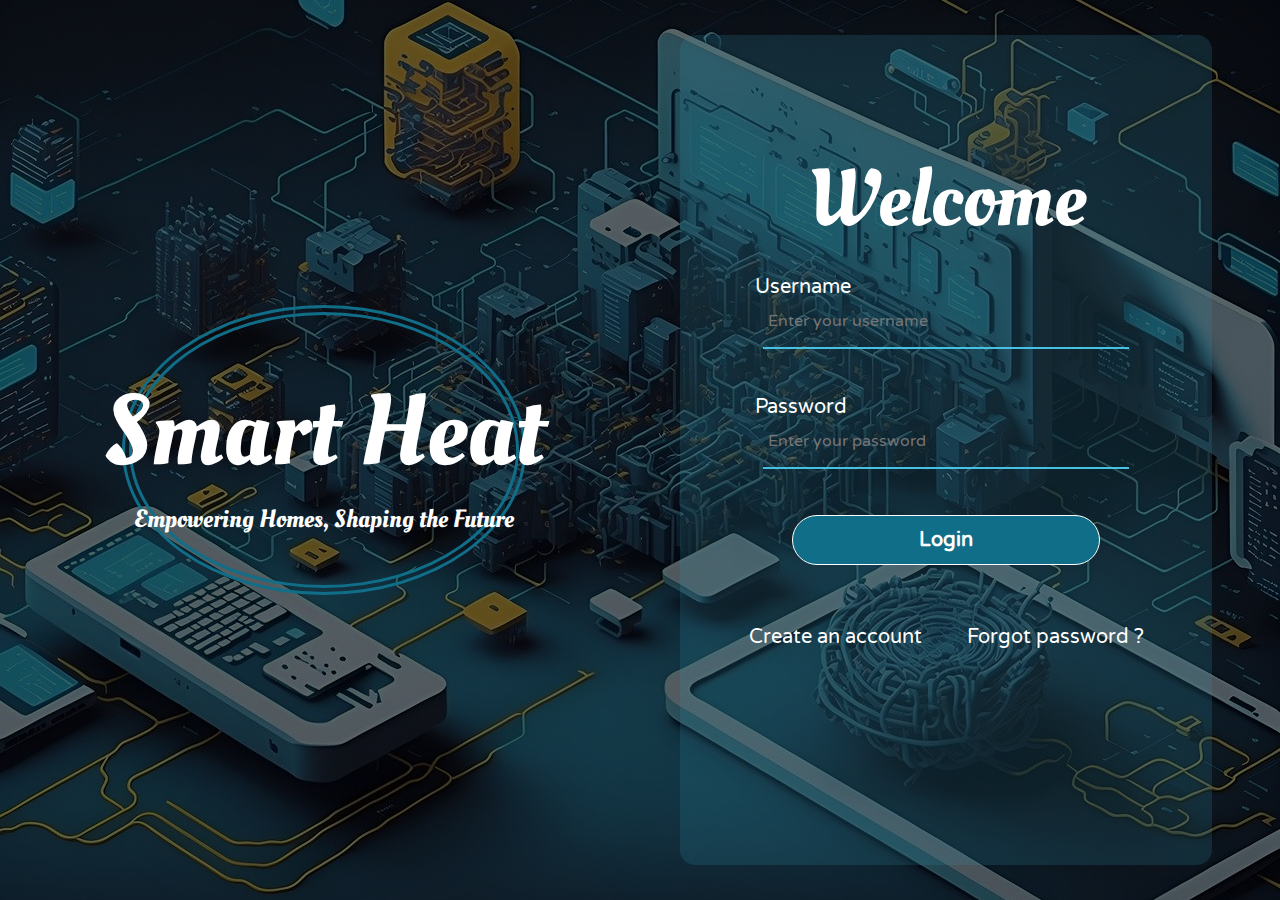
<file: index.html>
<!DOCTYPE html>
<html lang="en">
<head>
    <meta charset="UTF-8">
    <meta name="viewport" content="width=device-width, initial-scale=1.0">
    <link rel="stylesheet" href="CSS_Files/index_css_file.css">
    <title>Smart Heat</title>
</head>
<body> 
    <div class="TitleLogo"> 
        <div class="Border"></div>
        <h1>Smart Heat</h1>
        <p>Empowering Homes, Shaping the Future</p>
    </div>
    
    <div class="LogInContainer">
        <div class="FormBox">
            <h2 class="Message">Welcome</h2>
            <form action="#" id="Form">
                <div class="inputBox">
                    <input type="text" placeholder="Enter your username" id="Username">
                    <label for="email">Username</label>
                    <div class="error"></div>
                </div>
                <div class="inputBox">
                    <input type="text" placeholder="Enter your password" id="Password">
                    <label for="password">Password</label>
                    <div class="error"></div>
                </div>
                <div class="inputBox">
                    <button class="LogIn" type ="submit" id="LogIn">Login</button>
                </div>
                <div class="Links">
                    <a href="#" class="SingUp">Create an account</a>
                    <a href="#" class="ForgotPassword">Forgot password ?</a>
                </div>
            </form>
        </div>
    </div>
    <script src="JS_Files/login_js_file.js"></script>
</body>
</html>
</file>
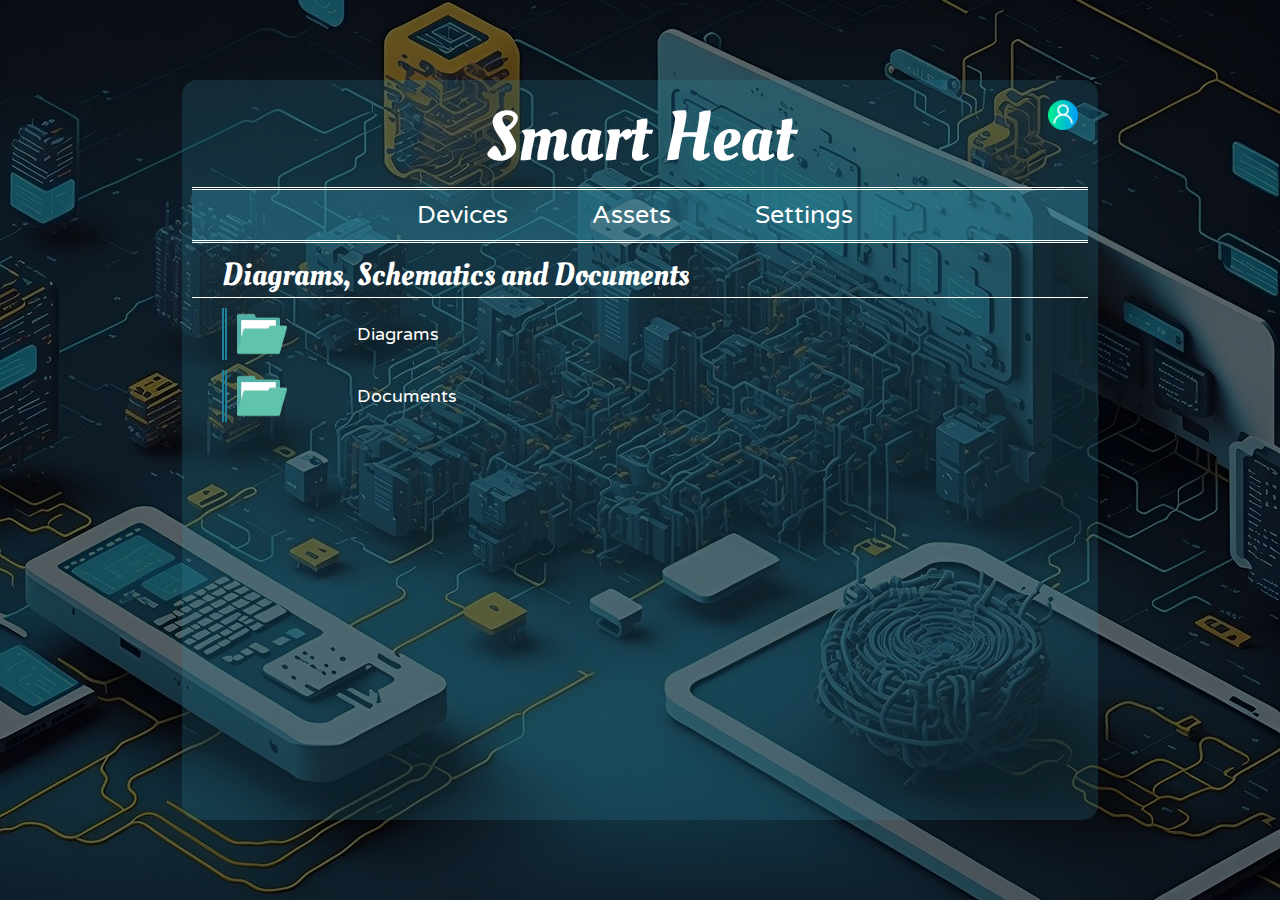
<file: diagram.html>
<!DOCTYPE html>
<html lang="en">
<head>
    <meta charset="UTF-8">
    <meta name="viewport" content="width=device-width, initial-scale=1.0">
    <link rel="stylesheet" href="CSS_Files/navigation_bar_css_file.css">
    <link rel="stylesheet" href="CSS_Files/main_css_file.css">
    <link rel="stylesheet" href="CSS_Files/logusercontainer_css_file.css">
    <link rel="stylesheet" href="CSS_Files/diagram_css_file.css">
    <title>Smart Heat</title>
</head>
<body>
    <main class="MainContainer">
        <header>Smart Heat</header>
        <nav class="NavigationBar">
            <ul>
                <li><a href="devices.html">Devices</a></li>
                <li><a href="diagram.html">Assets</a></li>
                <li><a href="settings.html">Settings</a></li>
            </ul>
        </nav>
        <h1>Diagrams, Schematics and Documents</h1>
        <div class="FolderContainer" id="Folder_Diagram">
            <img src="images/folder.png" alt="">
            <span>Diagrams</span>
        </div>
        <div class="FileContainer" id="FileContainer_Diagram">
            <div class="File" id="File_Diagram"> 
                <img src="images/schematic.png" alt="">
                <span>Wiring diagram</span>
            </div>
            <div class="ControlButons">
                <button id="DownloadBTN_Diagram">Download</button>
            </div>
        </div>

        <div class="FolderContainer" id="Folder_Documents">
            <img src="images/folder.png" alt="">
            <span>Documents</span>
        </div>
        <div class="FileContainer" id="FileContainer_Document">
            <div class="File" id="File_Document"> 
                <img src="images//pdf-file.png" alt="">
                <span>Documentation</span>
            </div>
            <div class="ControlButons">
                <button id="DownloadBTN_Document">Download</button>
            </div>
        </div>
    </main>
    <div class="LogUserContainer" id="LogUser_Container">
        <img src="images/user.png" alt="">
      </div>
      <div class="DropDown" id="DropDown"> 
        <span id="User_Username"></span>
        <button id="Logout">Log out</button>
      </div>
      <script src="JS_Files/diagram_js_file.js"></script>
      <script src="JS_Files/logusercontainer_js_file.js"></script>
</body>
</html>
</file>
<file: CSS_Files/index_css_file.css>
* {
    margin: 0;
}
@font-face {
    font-family: ForAll;
    src: url(../../fonts/VarelaRound-Regular.ttf);
}
@font-face {
    font-family: Title;
    src: url(../fonts/OleoScript-Regular.ttf);
}

body {
    display: flex;
    align-items: center;
    justify-content: center;
    height: 100vh;
    background: linear-gradient(rgba(0, 0, 0, 0.6), rgba(0, 0, 0, 0.6)), url('../images/technology-7997153_1280.jpg') no-repeat center center/cover;
    display: flex;
    gap: 20%;
}

.LogInContainer{
    padding: 10px;
    width: 30%;
    height: 90%;
    background-color: rgba(50, 143, 168, 0.2);
    border-radius: 15px;
}

.TitleLogo{
    display: flex;
    flex-direction: column;
    width: 30%;
    height: 90%;
    justify-content: center;
    align-items: center;
}
h1 {
    font-size: 150px;
    font-family: Title;
    font-weight: normal;
    text-align: center;
    color: white;
    z-index: 1;
}
.TitleLogo p{
    font-size: 30px;
    font-family: Title;
    font-weight: normal;
    text-align: center;
    color: white;
    z-index: 1;
}
.TitleLogo .Border{
    width: 20%;
    height: 40%;
    position: absolute;
    border: 10px double rgb(17, 110, 136);
    border-radius: 50%;
}
.Message{
    margin-top: 70px;
    color: white;
    font-family: Title;
    font-size: 80px;
    font-weight: lighter;
}
.GlassPanel .FormBox{
    height: 750px;
}
.FormBox{
    display: flex;
    flex-direction: column;
    text-align: center;
    margin-top: 30px;
}
.inputBox{
    width: 100%;
    height: 100px;
    margin-top: 20px;
}
.inputBox input{
    width: 70%;
    height: 50%;
    background-color: transparent;
    border: none;
    outline: none;
    border-bottom: 2px solid rgb(71, 193, 226);
    font-size: 16px;
    margin-bottom: 0;
    margin-top: 20px;
    padding-left: 5px;
    color: white;
    font-family: ForAll;
}

.inputBox.error input{
   font-size: 16px;
}
.styled-Error{
    color: red;
    font-family: ForAll;
    font-size: 16px;
    font-weight: bold;
}
.inputBox label{
    position: absolute;
    left: 64%;
    color: white;
    font-family: ForAll;
    font-size: 20px;
}
.inputBox button{
    width: 60%;
    height: 50px;
    margin-bottom: 30px;
    border-radius: 30px;
    color: white;
    font-family: ComponentsFont;
    font-size: 20px;
    font-weight: bold;
    background-color: rgb(17, 110, 136);
    border: 1px solid white;
    font-family: ForAll;
}
button:hover{
    border: 3px solid white;
    cursor: pointer;
}
.Links{
    margin-top: 70px;
    width: 100%;
}
.Links a{
    text-decoration: none;
    color: white;
    font-size: 20px;
    font-family: ForAll;
}
a:hover{
    font-weight: bold;
    border-bottom: 2px solid rgb(71, 193, 226);
    cursor: pointer;
}
.SingUp{
    margin-right: 60px;
}
.ForgotPassword{
    margin-left: 60px;
}


@media (max-width: 480px){
    body{
        flex-direction: column;
        gap: 30px;
    }
    .LogInContainer{
        width: 80%;
        height: 60%;
    }
    .TitleLogo{
        width: 80%;
        height: 30%;
    }
    .TitleLogo .Border{
        width: 50%;
        height: 20%;
        position: absolute;
        border: 10px double rgb(17, 110, 136);
        border-radius: 50%;
    }
    h1{
        font-size: 60px;
    }
    .TitleLogo p{
        font-size: 18px;
    }
    .Message{
        margin-top: 30px;
        font-size: 60px;
    }
    .inputBox{
        height: 50px;
    }
    .inputBox input{
        margin-top: 25px;
        width: 80%;
    }
    .inputBox label{
        left: 18%;
        font-size: 18px;
    }
    .inputBox button{
        width: 80%;
        height: 40px;
        margin-bottom: 20px;
        border-radius: 15px;
        margin-top: 30px;
    }
    .Links{
        margin-top: 40px;
        display: flex;
        gap: 15px;
        justify-content: center;
        align-items: center;
    }
    .Links a{
        font-size: 14px;
    }
    .SingUp{
        margin-right: 0px;
    }
    .ForgotPassword{
        margin-left: 0px;
    }
    .styled-Error{
        font-size: 12px;
    }
}

@media (min-width: 481px) and (max-width: 767px){
    body{
        flex-direction: column;
        gap: 40px;
    }
    .LogInContainer{
        width: 80%;
        height: 60%;
    }
    .TitleLogo{
        width: 70%;
        height: 30%;
    }
    .TitleLogo .Border{
        width: 50%;
        height: 20%;
        position: absolute;
        border: 10px double rgb(17, 110, 136);
        border-radius: 50%;
    }
    h1{
        font-size: 75px;
    }
    .TitleLogo p{
        font-size: 20px;
    }
    .Message{
        margin-top: 40px;
        font-size: 60px;
    }
    .inputBox{
        height: 50px;
    }
    .inputBox input{
        margin-top: 25px;
        width: 80%;
    }
    .inputBox label{
        left: 18%;
        font-size: 18px;
    }
    .inputBox button{
        width: 80%;
        height: 40px;
        margin-bottom: 20px;
        border-radius: 15px;
        margin-top: 30px;
    }
    .Links{
        margin-top: 40px;
        display: flex;
        gap: 15px;
        justify-content: center;
        align-items: center;
    }
    .Links a{
        font-size: 16px;
    }
    .SingUp{
        margin-right: 0px;
    }
    .ForgotPassword{
        margin-left: 0px;
    }
    .styled-Error{
        font-size: 12px;
    }
}


@media (min-width: 1280px) and (max-width: 1439px) {
    body{
        gap: 100px;
    }
    .LogInContainer{
        width: 40%;
        height: 90%;
    }
    .TitleLogo{
        width: 40%;
        height: 30%;
    }
    .TitleLogo .Border{
        width: 30%;
        height: 30%;
        position: absolute;
        border: 10px double rgb(17, 110, 136);
        border-radius: 50%;
    }
    h1{
        font-size: 100px;
    }
    .TitleLogo p{
        font-size: 25px;
    }
    .inputBox label{
        left: 59%;
        font-size: 20px;
    }
    .Links{
        margin-top: 10px;
        display: flex;
        gap: 15px;
        justify-content: center;
        align-items: center;
    }
    .SingUp{
        margin-right: 15px;
    }
    .ForgotPassword{
        margin-left: 15px;
    }
}


@media (min-width: 1440px) and (max-width: 1919px) {
    body{
        gap: 100px;
    }
    .LogInContainer{
        width: 40%;
        height: 90%;
    }
    .TitleLogo{
        width: 40%;
        height: 30%;
    }
    .TitleLogo .Border{
        width: 30%;
        height: 30%;
        position: absolute;
        border: 10px double rgb(17, 110, 136);
        border-radius: 50%;
    }
    h1{
        font-size: 100px;
    }
    .TitleLogo p{
        font-size: 25px;
    }
    .inputBox label{
        left: 59%;
        font-size: 20px;
    }
    .Links{
        margin-top: 10px;
        display: flex;
        gap: 15px;
        justify-content: center;
        align-items: center;
    }
    .SingUp{
        margin-right: 15px;
    }
    .ForgotPassword{
        margin-left: 15px;
    }
}
</file>
<file: CSS_Files/navigation_bar_css_file.css>
*{
    margin: 0;
}
@font-face {
    font-family: ForAll;
    src: url(../../fonts/VarelaRound-Regular.ttf);
}
@font-face {
    font-family: Title;
    src: url(../fonts/OleoScript-Regular.ttf);
}
.NavigationBar{
    display: flex;
    width: 100%;
    height: 50px;
    text-align: center;
    align-items: center;
    justify-content: center;
    background-color: rgba(50, 143, 168, 0.4);
    border-bottom: 3px double white;
}
.NavigationBar li{
    display: inline-block;
    margin-right: 50px;
    padding: 5px;
    text-align: center;
    align-items: center;
    border-radius: 5px;
}
.NavigationBar a{
    font-family:ForAll ;
    font-size: 25px;
    text-decoration: none;
    color: white;
    margin: 10px;
}
.NavigationBar li:hover{
    background-color: rgba(50, 143, 168, 0.8);
}

@media (max-width: 480px){
    .NavigationBar{
        height: 110px;
    }
    .NavigationBar li{
        width: 200px;
    }
    .NavigationBar a{
        font-size: 18px;
        text-decoration: none;
        color: white;
        margin: 10px;
    }
}

@media (min-width: 481px) and (max-width: 767px){
    .NavigationBar{
        height: 100px;
    }
    .NavigationBar li{
        width: 200px;
    }
    .NavigationBar a{
        font-size: 20px;
        text-decoration: none;
        color: white;
        margin: 10px;
    }
}
</file>
<file: CSS_Files/main_css_file.css>
* {
    margin: 0;
}
@font-face {
    font-family: ForAll;
    src: url(../../fonts/VarelaRound-Regular.ttf);
}
@font-face {
    font-family: Title;
    src: url(../fonts/OleoScript-Regular.ttf);
}


body {
    display: flex;
    align-items: center;
    justify-content: center;
    height: 100vh;
    background: linear-gradient(rgba(0, 0, 0, 0.6), rgba(0, 0, 0, 0.6)), url('../images/technology-7997153_1280.jpg') no-repeat center center/cover;
}
.MainContainer {
    padding: 10px;
    width: 70%;
    height: 80%;
    background-color: rgba(50, 143, 168, 0.2);
    border-radius: 15px;
}
header {
    font-size: 70px;
    font-family: Title;
    font-weight: normal;
    text-align: center;
    width: 100%;
    border-bottom: 3px double white;
    color: white;
}

@media (max-width: 480px) {
    .MainContainer {
        width: 80%;
        height: 90%;
    }
    header{
        margin-top: 40px;
        font-size: 50px;
    }
}

@media (min-width: 481px) and (max-width: 767px){
    MainContainer {
        width: 80%;
        height: 90%;
    }
    header{
        margin-top: 30px;
        font-size: 50px;
    }
}
</file>
<file: CSS_Files/logusercontainer_css_file.css>
@font-face {
    font-family: ForAll;
    src: url(../../fonts/VarelaRound-Regular.ttf);
}
@font-face {
    font-family: Title;
    src: url(../fonts/OleoScript-Regular.ttf);
}

.LogUserContainer{
    position: absolute;
    top: 10%;
    right: 15%;
    width: 50px;
    height: 50px;
    display: flex;
    flex-direction:row;
    align-items: center;
    gap: 30px;
}

.LogUserContainer:hover{
    background-color: rgb(71, 193, 226,0.3) ;
    border: 1px solid white;
    cursor: pointer;
    border-radius: 50%;
}
.LogUserContainer img{
    width: 30px;
    height: 30px;
    margin-left: 10px;
}

.DropDown span{
    font-family: ForAll ;
    font-size: 20px;
    color: white;
    margin-top: 10px;
    margin-bottom: 10px;
    border-bottom: 3px double white;
    width: 90%;
    text-align: center;
}

.DropDown{
    background-color: rgb(15, 138, 168) ;
    position: absolute;
    top: 17%;
    right: 15%;
    width: 200px;
    height: 90px;
    display: none;
    flex-direction:column;
    align-items: center;
    border: 1px solid white;
    border-radius: 10px;
}

.DropDown button{
    height: 25px;
    width: 180px;
    background-color: rgb(71, 193, 226);
    border-radius: 5px;
    border: 1px solid white;
    color: white;
    font-family: ForAll ;
}

.DropDown button:hover{
    background-color: rgb(31, 96, 114);
    border: 2px solid white;
    cursor: pointer;
}

@media (max-width: 480px) {
    .LogUserContainer{
        top: 4%;
        right: 8%;
        width: 50px;
        height: 50px;
    }
    .LogUserContainer:hover{
        background-color: rgb(71, 193, 226, 0.3) ;
        border: 1px solid white;
        cursor: pointer;
        border-radius: 50%;
    }
    .DropDown{
        top: 11%;
        right: 11%;
        background-color: rgb(48, 125, 146);
    }
}

@media (min-width: 481px) and (max-width: 767px) {
    .LogUserContainer{
        top: 9%;
        right: 13%;
        width: 50px;
        height: 50px;
    }
    .LogUserContainer:hover{
        background-color: rgb(71, 193, 226, 0.3) ;
        border: 1px solid white;
        cursor: pointer;
        border-radius: 50%;
    }
    .DropDown{
        top: 16%;
        background-color: rgb(48, 125, 146);
    }
}
</file>
<file: CSS_Files/diagram_css_file.css>
* {
    margin: 0;
}
@font-face {
    font-family: ForAll;
    src: url(../../fonts/VarelaRound-Regular.ttf);
}
@font-face {
    font-family: Title;
    src: url(../fonts/OleoScript-Regular.ttf);
}
h1{
    font-family:Title ;
    margin-top: 10px;
    margin-bottom: 10px;
    border-bottom: 1px solid white;
    color:  white;
    padding-left: 30px;
    font-weight: normal;
}
.FolderContainer, .FileContainer{
    width: 30%;
    height: 52px;
    display:flex ;
    flex-direction: row;
    margin-left: 30px;
    align-items: center;
    gap: 70px;
    margin-bottom: 10px;
    border-left: 5px double rgb(31, 129, 156);
}
.FolderContainer img, .File img{
    width: 50px;
    height: 50px;
    margin-left: 20px;
}
.FolderContainer span, .File span{
    font-family: ForAll;
    color: white;
    font-size: 20px
}
.FolderContainer:hover, .File:hover{
    border: 2px solid white;
    background-color: rgba(49, 164, 196, 0.7);
    cursor: pointer;
}

.FileContainer{
    margin-top: 25px;
    margin-left: 60px;
    display: none;
    border-bottom: none;
    width: 40%;
    gap: 20px;
    background-color: rgb(55, 206, 248, 0.3);
    padding: 3px;
    border-radius: 10px;
    border-left: none;
}
.File{
    width: 60%;
    height: 100%;
    display:flex ;
    flex-direction: row;
    align-items: center;
    gap: 70px;
}
.File:hover{
    border-radius: 5px;
}
.FileContainer button{
    width: 150px;
    height: 25px;
    z-index: 2;
    background-color: rgb(71, 193, 226);
    border-radius: 5px;
    border: 1px solid white;
    color: white;
    font-family: ForAll ;
}
.FileContainer button:hover{
    background-color: rgb(31, 96, 114);
    border: 2px solid white;
    cursor: pointer;
}


@media  (max-width: 480px) {
    h1{
       font-size: 16px;
       font-weight: normal;
    }
    .FolderContainer, .FileContainer{
        width: 80%;
    }
    .FileContainer{
        margin-left: 30px;
        margin-top: 5px;
        gap: 10px;
    }
    .File{

        width: 70%;
        height: 95%;
        gap: 5px;
    }
    .FileContainer button{
        width: 80px;
        margin-right: 5px;
    }
    .FolderContainer span{
        font-size: 16px;
    }
    .File span{
        font-size: 10px;
    }
    .FolderContainer img, .File img{
        width: 40px;
        height: 40px;
        margin-left: 5px;
    }
}

@media (min-width: 481px) and (max-width: 767px){
    h1{
       font-size: 20px;
       font-weight: normal;
    }
    .FolderContainer, .FileContainer{
        width: 80%;
    }
    .FileContainer{
        margin-left: 40px;
        margin-top: 5px;
    }
    .File{
        width: 60%;
        height: 95%;
        gap: 10px;
    }
    .FileContainer button{
        width: 80px;
    }
    .FolderContainer span, .File span{
        font-size: 12px
    }
    .FolderContainer img, .File img{
        width: 40px;
        height: 40px;
        margin-left: 10px;
    }
}


@media (min-width: 1280px) and (max-width: 1439px) {
    .FolderContainer, .FileContainer{
        width: 50%;
    }
    .FileContainer{
        margin-left: 40px;
        margin-top: 5px;
    }
    .File{
        width: 70%;
        height: 95%;
        gap: 10px;
    }
    .FileContainer button{
        width: 100px;
    }
    .FolderContainer span, .File span{
        font-size: 18px
    }
    .FolderContainer img, .File img{
        width: 50px;
        height: 50px;
        margin-left: 10px;
    }
  }


  
  @media (min-width: 1440px) and (max-width: 1919px) {
    .FolderContainer, .FileContainer{
        width: 50%;
    }
    .FileContainer{
        margin-left: 40px;
        margin-top: 5px;
    }
    .File{
        width: 70%;
        height: 95%;
        gap: 10px;
    }
    .FileContainer button{
        width: 100px;
    }
    .FolderContainer span, .File span{
        font-size: 18px
    }
    .FolderContainer img, .File img{
        width: 50px;
        height: 50px;
        margin-left: 10px;
    }
  }
</file>
